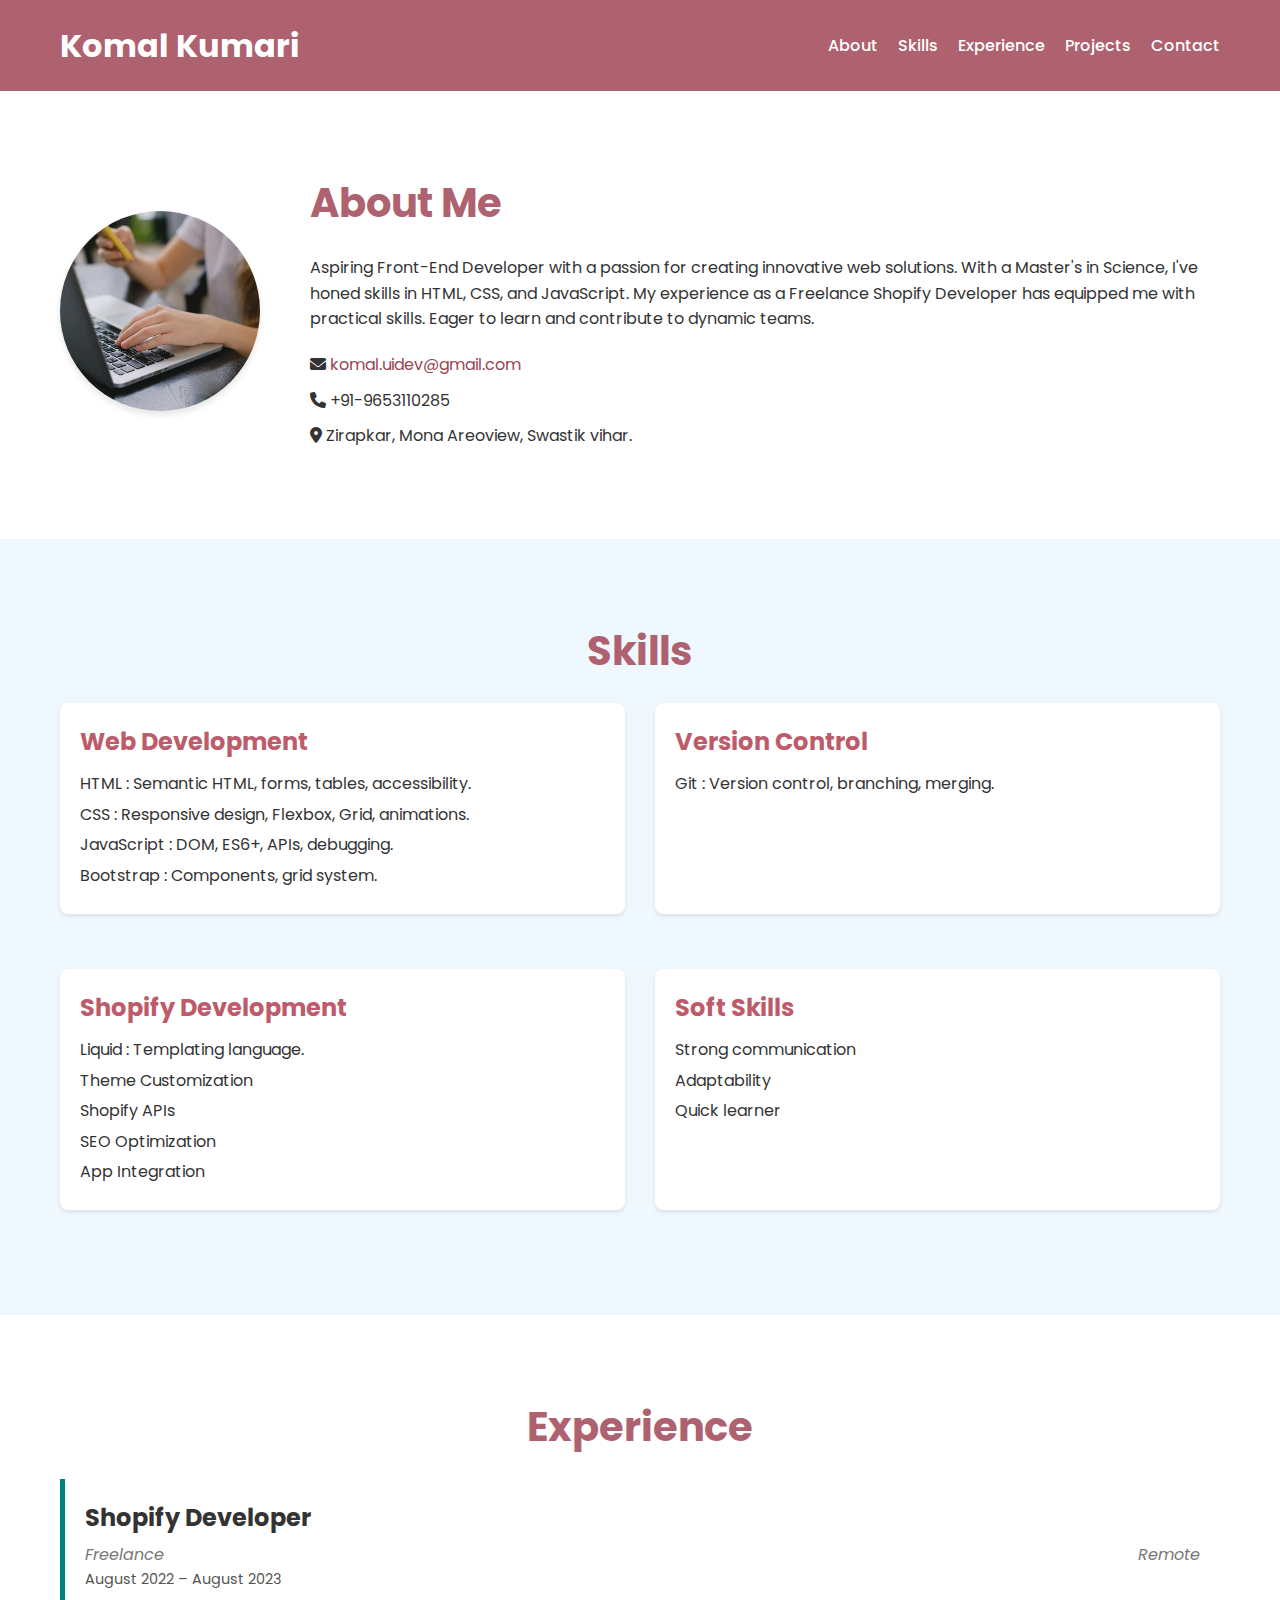
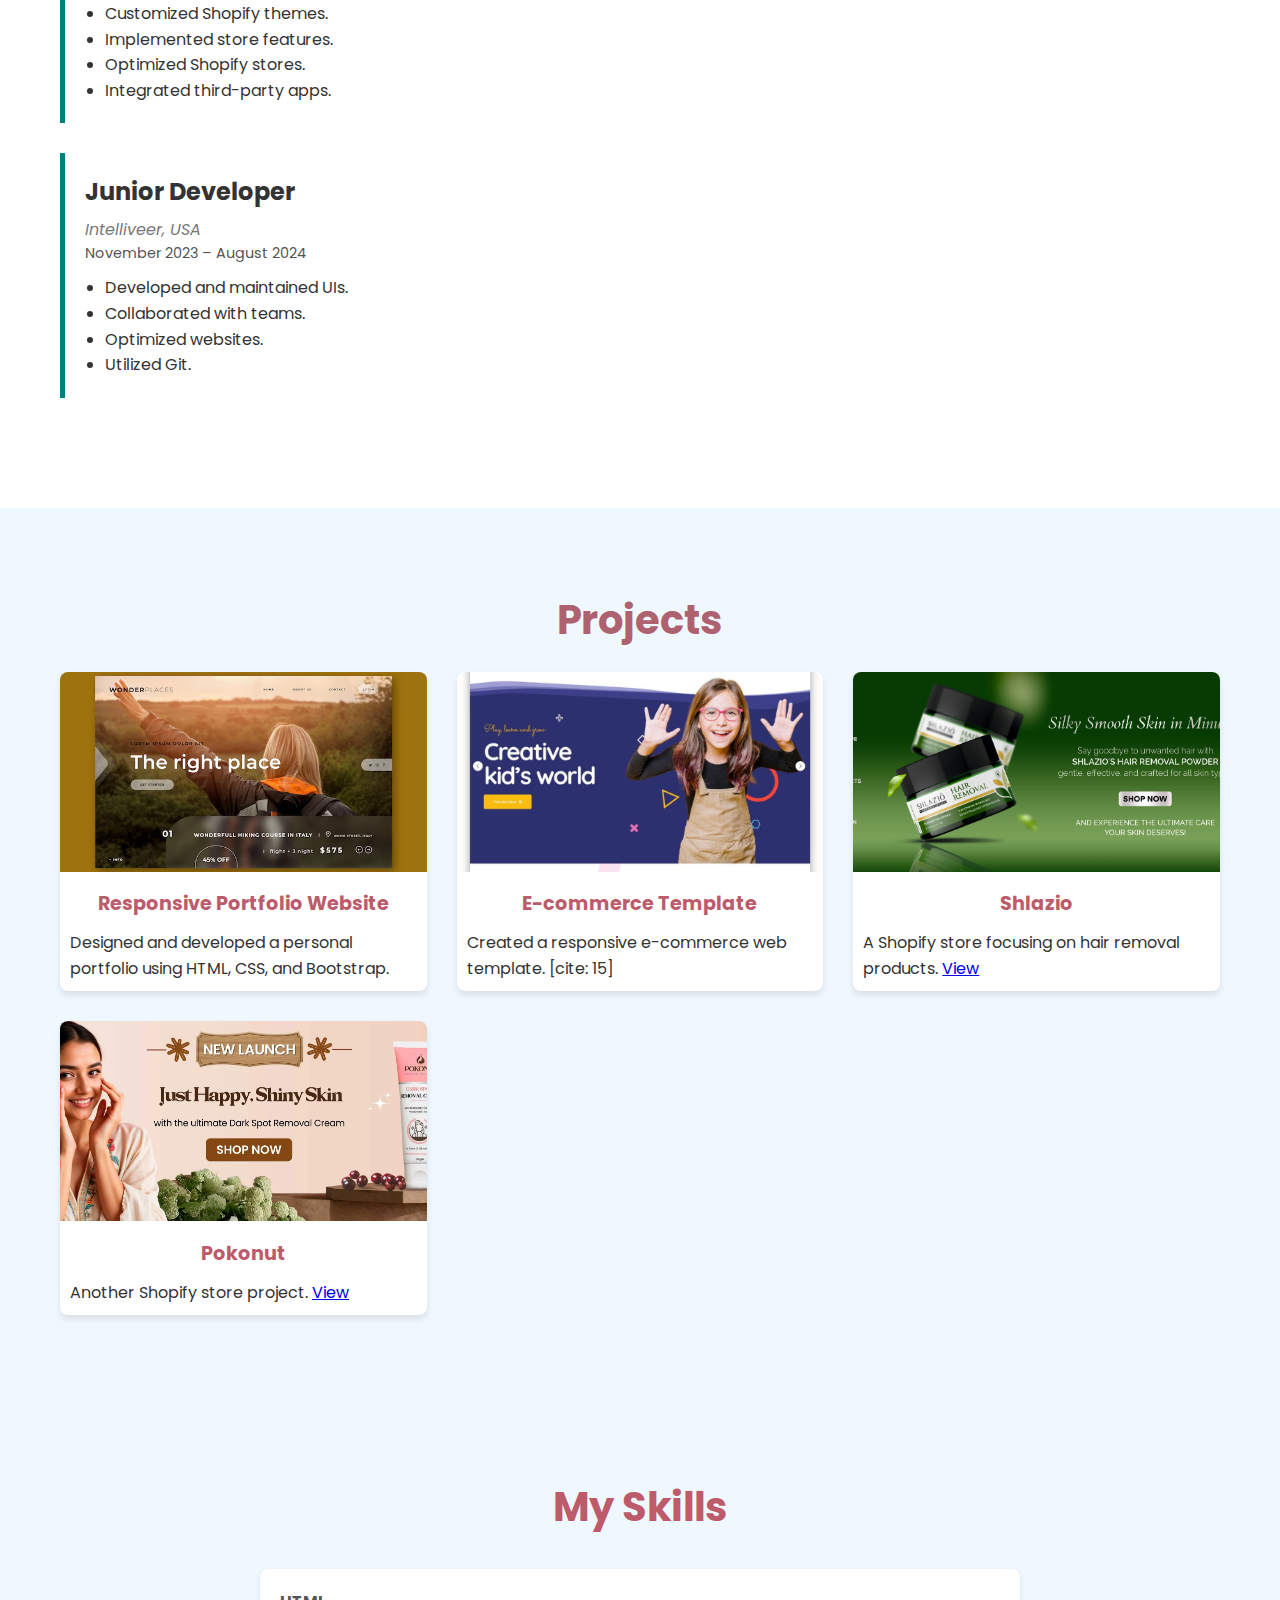
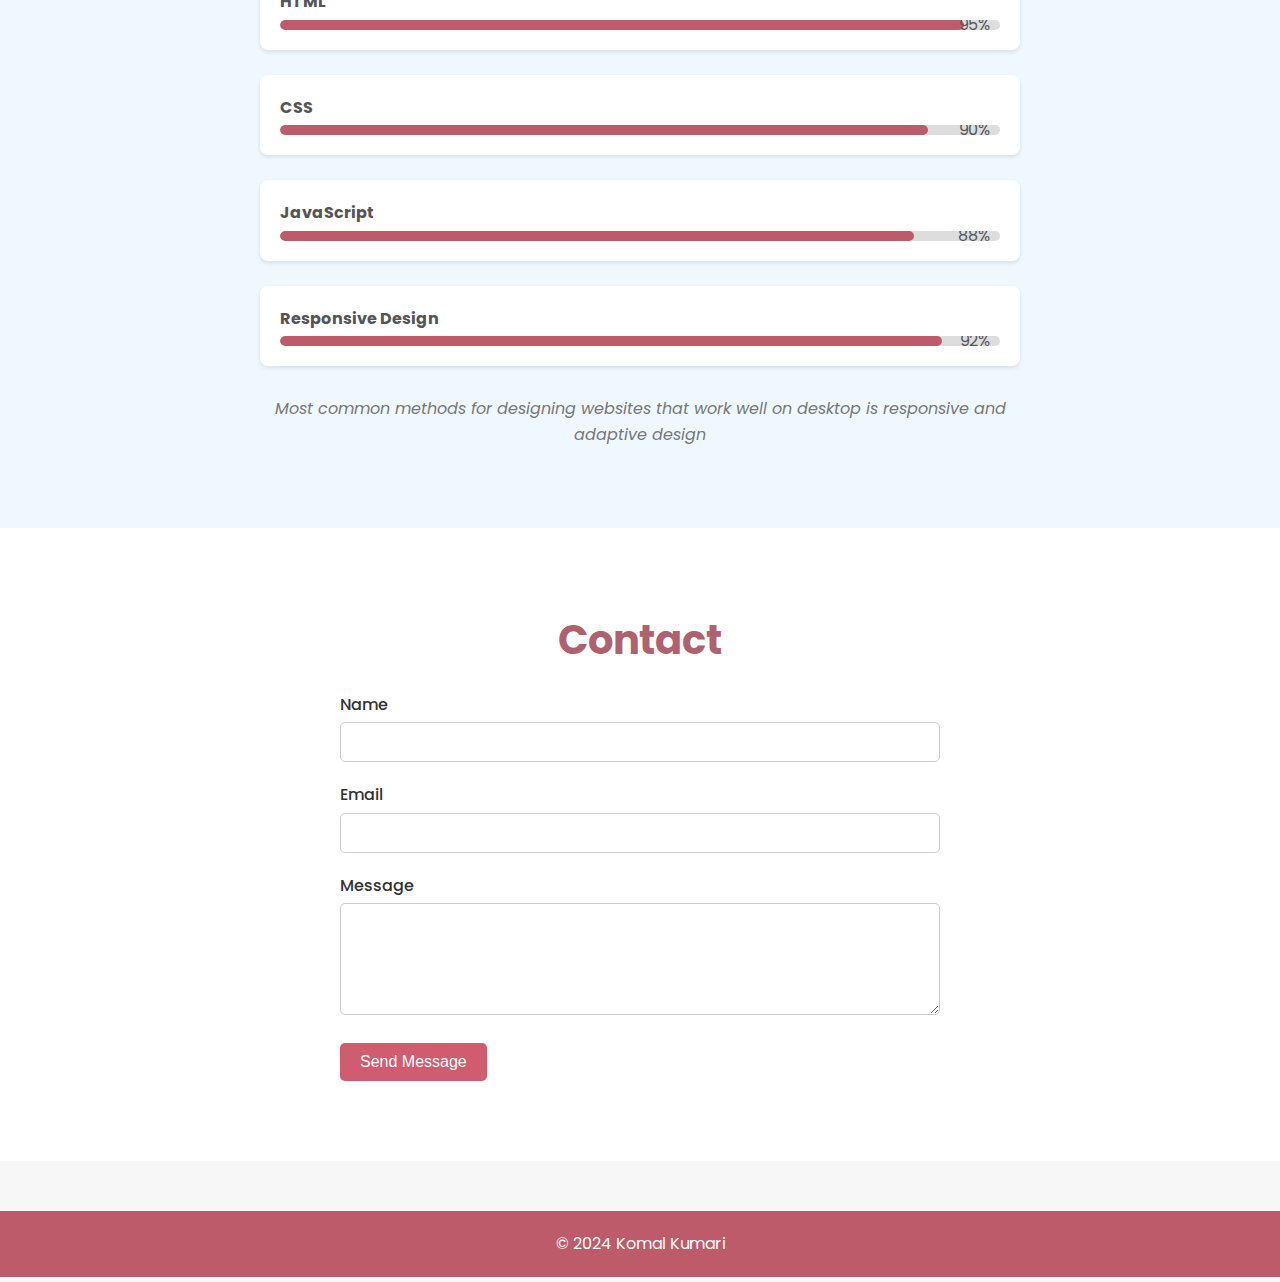
<file: index.html>
<!DOCTYPE html>
<html lang="en">

<head>
    <meta charset="UTF-8">
    <meta name="viewport" content="width=device-width, initial-scale=1.0">
    <title>Komal Kumari - Front-End Developer</title>
    <link rel="stylesheet" href="index.css">
    <link rel="stylesheet" href="https://cdnjs.cloudflare.com/ajax/libs/font-awesome/6.0.0/css/all.min.css"
        integrity="sha512-9usAa10IRO0HhonpyAIVpjrylPvoDwiPUiKdWk5t3PyolY1cOd4DSE0Ga+ri4AuTroPR5aQvXU9xC6qOPnzFeg=="
        crossorigin="anonymous" referrerpolicy="no-referrer" />
    <link rel="preconnect" href="https://fonts.googleapis.com">
    <link rel="preconnect" href="https://fonts.gstatic.com" crossorigin>
    <link href="https://fonts.googleapis.com/css2?family=Poppins:wght@400;700&display=swap" rel="stylesheet">
</head>

<body>
    <header>
        <div class="container">
            <h1>Komal Kumari</h1>
            <nav>
                <ul>
                    <li><a href="#about">About</a></li>
                    <li><a href="#skills">Skills</a></li>
                    <li><a href="#experience">Experience</a></li>
                    <li><a href="#projects">Projects</a></li>
                    <li><a href="#contact">Contact</a></li>
                </ul>
            </nav>
        </div>
    </header>

    <main>
        <section id="about" class="section">
            <div class="container">
                <div class="profile">
                    <img src="image/logok.png" alt="Komal Kumari">
                </div>
                <div class="bio">
                    <h2>About Me</h2>
                    <p>
                        Aspiring Front-End Developer with a passion for creating innovative web solutions. With a Master's
                        in Science, I've honed skills in HTML, CSS, and JavaScript. My experience as a Freelance Shopify
                        Developer has equipped me with practical skills. Eager to learn and contribute to dynamic teams.
                        
                    </p>
                    <div class="contact-info">
                        <p><i class="fa-solid fa-envelope"></i> <a
                                href="mailto:komal.uidev@gmail.com">komal.uidev@gmail.com</a></p>
                        <p><i class="fa-solid fa-phone"></i> +91-9653110285</p>
                        <p><i class="fa-solid fa-location-dot"></i> Zirapkar, Mona Areoview, Swastik vihar.</p>
                        </div>
                </div>
            </div>
        </section>

        <section id="skills" class="section">
            <div class="container">
                <h2>Skills</h2>
                <div class="skills-grid">
                    <div class="skill-item">
                        <h3>Web Development</h3>
                        <ul>
                            <li>HTML : Semantic HTML, forms, tables, accessibility.</li>
                            <li>CSS : Responsive design, Flexbox, Grid, animations. </li>
                            <li>JavaScript : DOM, ES6+, APIs, debugging.</li>
                            <li>Bootstrap : Components, grid system.</li>
                        </ul>
                    </div>
                    <div class="skill-item">
                        <h3>Version Control</h3>
                        <ul>
                            <li>Git : Version control, branching, merging. </li>
                        </ul>
                    </div>
                    <div class="skill-item">
                        <h3>Shopify Development</h3>
                        <ul>
                            <li>Liquid : Templating language.</li>
                            <li>Theme Customization</li>
                            <li>Shopify APIs</li>
                            <li>SEO Optimization</li>
                            <li>App Integration</li>
                        </ul>
                    </div>
                    <div class="skill-item">
                        <h3>Soft Skills</h3>
                        <ul>
                            <li>Strong communication</li>
                            <li>Adaptability</li>
                            <li>Quick learner</li>
                        </ul>
                    </div>
                </div>
            </div>
        </section>

        <section id="experience" class="section">
            <div class="container">
                <h2>Experience</h2>
                <div class="experience-item">
                    <h3>Shopify Developer</h3>
                    <p class="company">Freelance <span class="location">Remote</span></p>
                    <p class="duration">August 2022 – August 2023</p>
                    <ul>
                        <li>Customized Shopify themes.</li>
                        <li>Implemented store features.</li>
                        <li>Optimized Shopify stores.</li>
                        <li>Integrated third-party apps.</li>
                    </ul>
                </div>
                <div class="experience-item">
                    <h3>Junior Developer</h3>
                    <p class="company">Intelliveer, USA </p>
                    <p class="duration">November 2023 – August 2024</p>
                    <ul>
                        <li>Developed and maintained UIs.</li>
                        <li>Collaborated with teams. </li>
                        <li>Optimized websites.</li>
                        <li>Utilized Git.</li>
                    </ul>
                </div>
            </div>
        </section>

        <section id="projects" class="section">
            <div class="container">
                <h2>Projects</h2>
                <div class="projects-grid">
                    <div class="project-item">
                        <img src="image/responsive.png" alt="Responsive Portfolio Website">
                        <h3>Responsive Portfolio Website</h3>
                        <p>Designed and developed a personal portfolio using HTML, CSS, and Bootstrap.</p>
                    </div>
                    <div class="project-item">
                        <img src="image/kids.png" alt="E-commerce Template">
                        <h3>E-commerce Template</h3>
                        <p>Created a responsive e-commerce web template. [cite: 15]</p>
                    </div>
                    <div class="project-item">
                        <img src="image/Website.png" alt="Shlazio">
                        <h3>Shlazio</h3>
                        <p>A Shopify store focusing on hair removal products. <a href="https://shlazio.com/"
                                target="_blank">View</a></p>
                    </div>
                    <div class="project-item">
                        <img src="image/pokonut.png" alt="Pokonut">
                        <h3>Pokonut</h3>
                        <p>Another Shopify store project. <a href="https://www.pokonut.com/" target="_blank">View</a></p>
                    </div>
                </div>
            </div>
        </section>
        <section id="skills" class="skills-section">
            <div class="container">
                <h2>My Skills</h2>
                <div class="skill-item">
                    <div class="skill-name">HTML</div>
                    <div class="skill-bar">
                        <div class="progress" style="width: 95%;"></div>
                        <div class="skill-percentage">95%</div>
                    </div>
                </div>
                <div class="skill-item">
                    <div class="skill-name">CSS</div>
                    <div class="skill-bar">
                        <div class="progress" style="width: 90%;"></div>
                        <div class="skill-percentage">90%</div>
                    </div>
                </div>
                <div class="skill-item">
                    <div class="skill-name">JavaScript</div>
                    <div class="skill-bar">
                        <div class="progress" style="width: 88%;"></div>
                        <div class="skill-percentage">88%</div>
                    </div>
                </div>
                <div class="skill-item">
                    <div class="skill-name">Responsive Design</div>
                    <div class="skill-bar">
                        <div class="progress" style="width: 92%;"></div>
                        <div class="skill-percentage">92%</div>
                    </div>
                </div>
                <p class="design-note">Most common methods for designing websites that work well on desktop is responsive and adaptive design</p>
            </div>
        </section>

        <section id="contact" class="section">
            <div class="container">
                <h2>Contact</h2>
                <form>
                    <div class="form-group">
                        <label for="name">Name</label>
                        <input type="text" id="name" name="name" required>
                    </div>
                    <div class="form-group">
                        <label for="email">Email</label>
                        <input type="email" id="email" name="email" required>
                    </div>
                    <div class="form-group">
                        <label for="message">Message</label>
                        <textarea id="message" name="message" rows="5" required></textarea>
                    </div>
                    <button type="submit">Send Message</button>
                </form>
            </div>
        </section>
    </main>

    <footer>
        <div class="container">
            <p>&copy; 2024 Komal Kumari</p>
        </div>
    </footer>

    <script>
        document.querySelectorAll('a[href^="#"]').forEach(anchor => {
            anchor.addEventListener('click', function (e) {
                e.preventDefault();

                document.querySelector(this.getAttribute('href')).scrollIntoView({
                    behavior: 'smooth'
                });
            });
        });
    </script>
</body>

</html>
</file>
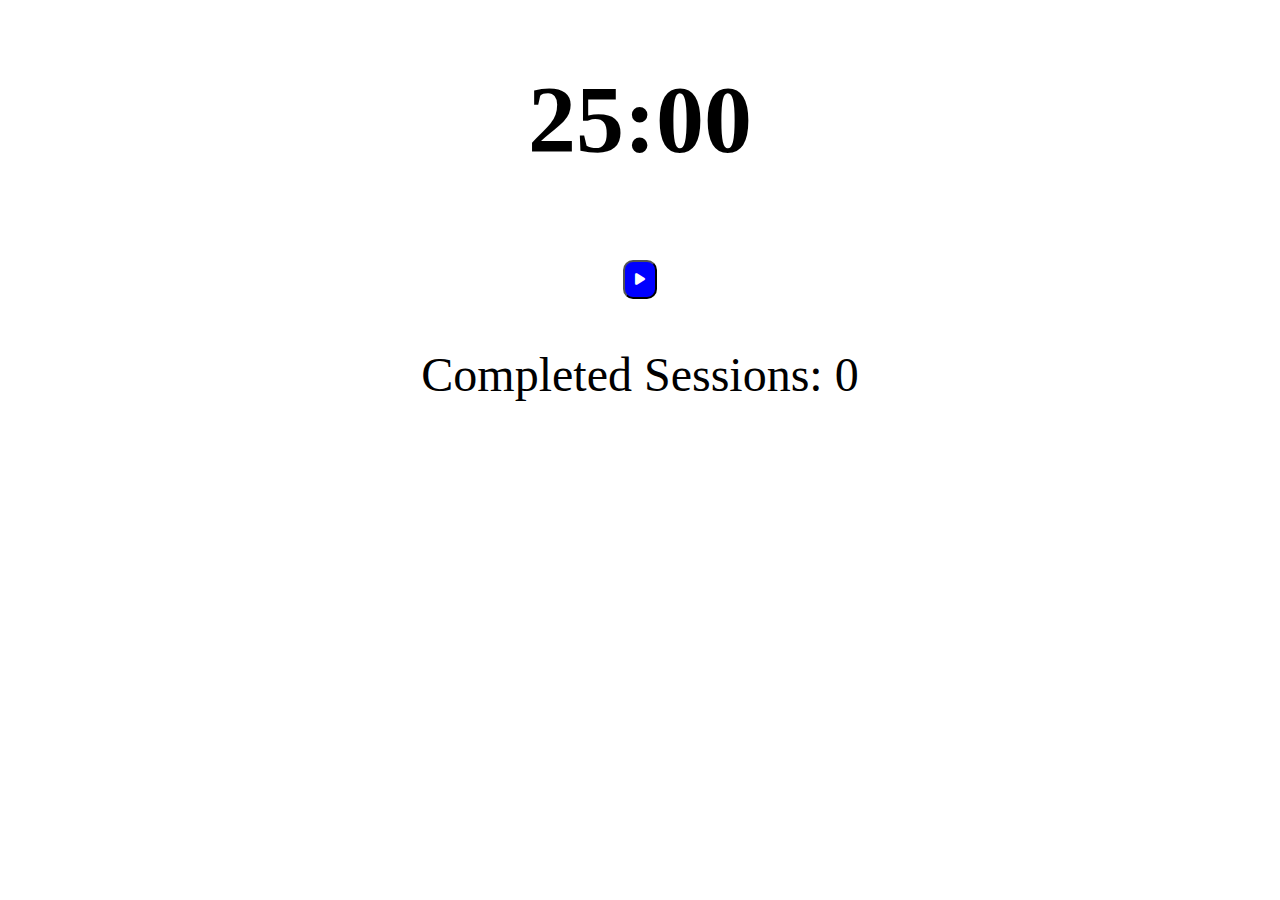
<file: pomodoro/index.html>
<!DOCTYPE html>
<html lang="en">
  <head>
    <meta charset="UTF-8" />
    <meta name="viewport" content="width=device-width, initial-scale=1.0" />
    <title>Document</title>
    <link rel="stylesheet" href="styles.css" />
    <link rel="manifest" href="/manifest.json">
     <meta name="theme-color" content="#007bff">
    <meta name="apple-mobile-web-app-capable" content="yes">
    <meta name="apple-mobile-web-app-status-bar-style" content="black-translucent">
    <meta name="apple-mobile-web-app-title" content="MyPWA">
    <link rel="apple-touch-icon" href="/images/pomodoro.png">
    <link
      rel="stylesheet"
      href="https://cdnjs.cloudflare.com/ajax/libs/font-awesome/6.0.0-beta3/css/all.min.css"
    />
    <style>
      .hidden {
        display: none;
      }
    </style>
  </head>

  <body>
    <div class="container">
      <h1 id="timer">25:00</h1>

      <button id="btn-start"><i class="fa-solid fa-play"></i></button>
      <button class="hidden" id="btn-pause">
        <i class="fa-solid fa-pause"></i>
      </button>

      <p>Completed Sessions: <span id="completedSessions">0</span></p>
    </div>

    <script src="index.js" defer></script>
  </body>
</html>
</file>
<file: pomodoro/styles.css>
.container{
    margin: 0 auto;
    text-align:center;
    font-size: 3em;

}

button{
    border-radius: 10px;
    padding:10px;
    margin-inline:10px;
    color:white;
}
#btn-start{
    background-color: blue;
    
}
#btn-pause{
    background-color: rgb(64, 64, 164);
}
#btn-stop{
    background-color: rgb(20, 142, 102);
}
</file>
<file: index.css>
/* Reset and General Styles */
* {
    margin: 0;
    padding: 0;
    box-sizing: border-box;
}

body {
    font-family: 'Poppins', sans-serif; /* Use Poppins font */
    line-height: 1.6;
    background-color: #f7f7f7;
    color: #333;
}

.container {
    max-width: 1200px;
    margin: 0 auto;
    padding: 0 20px;
}

.section {
    padding: 80px 0;
}

h2 {
    font-size: 2.5rem;
    margin-bottom: 20px;
    text-align: center;
    color: rgb(174, 97, 110);
}

/* Header */
header {
    background-color: rgb(174, 97, 110);
    color: white;
    padding: 20px 0;
    position: sticky;
    top: 0;
    z-index: 100;
}

header .container {
    display: flex;
    justify-content: space-between;
    align-items: center;
}

header h1 {
    font-size: 2rem;
}

nav ul {
    list-style: none;
    display: flex;
}

nav ul li {
    margin-left: 20px;
}

nav ul li a {
    color: white;
    text-decoration: none;
    font-weight: 500;
    transition: color 0.3s ease;
}

nav ul li a:hover {
    color: #f0e68c; /* Example hover color */
}

/* About Section */
#about {
    background-color: white;
}

#about .container {
    display: flex;
    align-items: center;
    gap: 50px;
}

#about .profile img {
    width: 200px;
    height: 200px;
    border-radius: 50%;
    object-fit: cover;
    box-shadow: 0 4px 6px rgba(0, 0, 0, 0.1);
}

#about .bio h2 {
    text-align: left;
}

#about .bio .contact-info {
    margin-top: 20px;
}

#about .bio .contact-info p {
    margin-bottom: 10px;
}

#about .bio .contact-info a {
    color:rgb(150, 69, 83);
    text-decoration: none;
}

/* Skills Section */
#skills {
    background-color: #f0f8ff; /* Light blue background */
}

#skills .skills-grid {
    display: grid;
    grid-template-columns: repeat(2, 1fr);
    gap: 30px;
}

#skills .skill-item {
    background-color: white;
    padding: 20px;
    border-radius: 8px;
    box-shadow: 0 2px 4px rgba(0, 0, 0, 0.1);
}

#skills .skill-item h3 {
    font-size: 1.5rem;
    margin-bottom: 10px;
    color:rgb(189, 91, 107);
}

#skills .skill-item ul {
    list-style: none;
}

#skills .skill-item ul li {
    margin-bottom: 5px;
}

/* Experience Section */
#experience {
    background-color: white;
}

#experience .experience-item {
    margin-bottom: 30px;
    padding: 20px;
    border-left: 5px solid #008080;
}

#experience .experience-item h3 {
    font-size: 1.5rem;
    margin-bottom: 5px;
}

#experience .company {
    font-style: italic;
    color: #777;
    display: flex;
    justify-content: space-between;
}

#experience .duration {
    color: #555;
    font-size: 0.9em;
    margin-bottom: 10px;
}

#experience .experience-item ul {
    list-style: disc;
    padding-left: 20px;
}

/* Projects Section */
#projects {
    background-color: #f0f8ff;
}

#projects .projects-grid {
    display: grid;
    grid-template-columns: repeat(auto-fit, minmax(300px, 1fr));
    gap: 30px;
}

#projects .project-item {
    background-color: white;
    border-radius: 8px;
    overflow: hidden;
    box-shadow: 0 4px 6px rgba(0, 0, 0, 0.1);
    transition: transform 0.3s ease;
}

#projects .project-item:hover {
    transform: translateY(-5px);
}

#projects .project-item img {
    width: 100%;
    height: 200px;
    object-fit: cover;
}

#projects .project-item h3 {
    font-size: 1.2rem;
    padding: 10px;
    text-align: center;
    color:rgb(189, 91, 107);
}

#projects .project-item p {
    padding: 0 10px 10px;
}

/* Contact Section */
#contact {
    background-color: white;
}

#contact form {
    max-width: 600px;
    margin: 0 auto;
}

#contact .form-group {
    margin-bottom: 20px;
}

#contact label {
    display: block;
    font-weight: 500;
    margin-bottom: 5px;
}

#contact input,
#contact textarea {
    width: 100%;
    padding: 10px;
    border: 1px solid #ccc;
    border-radius: 5px;
    font-size: 1rem;
}

#contact button {
    background-color: rgb(208, 92, 111);
    color: white;
    border: none;
    padding: 10px 20px;
    border-radius: 5px;
    font-size: 1rem;
    cursor: pointer;
    transition: background-color 0.3s ease;
}

#contact button:hover {
    background-color: rgb(189, 91, 107);
}

/* Footer */
footer {
    background-color:rgb(189, 91, 107);
    color: white;
    text-align: center;
    padding: 20px 0;
    margin-top: 50px;
}

/* Media Queries for Responsiveness */
@media (max-width: 768px) {
    header .container {
        flex-direction: column;
        align-items: center;
    }

    header nav {
        margin-top: 10px;
    }

    nav ul {
        flex-direction: column;
        align-items: center;
    }

    nav ul li {
        margin-left: 0;
        margin-top: 10px;
    }

    #about .container {
        flex-direction: column;
    }

    #about .profile img {
        width: 150px;
        height: 150px;
    }

    #skills .skills-grid {
        grid-template-columns: 1fr;
    }

    #projects .projects-grid {
        grid-template-columns: 1fr;
    }
}
/* Skills Section */
.skills-section {
    padding: 80px 0;
    background-color: #f7f7f7; /* Adjust background color as needed */
}

.skills-section .container {
    max-width: 800px;
    margin: 0 auto;
    padding: 0 20px;
}

.skills-section h2 {
    font-size: 2.5rem;
    margin-bottom: 30px;
    text-align: center;
    color:rgb(189, 91, 107); /* Adjust heading color */
}

.skill-item {
    margin-bottom: 25px;
}

.skill-name {
    font-weight: bold;
    margin-bottom: 5px;
    color: #555; /* Adjust skill name color */
}

.skill-bar {
    background-color: #ddd; /* Background color of the progress bar container */
    height: 10px;
    border-radius: 5px;
    position: relative;
    overflow: hidden;
}

.skill-bar .progress {
    background-color:rgb(189, 91, 107); /* Color of the progress bar */
    height: 100%;
    border-radius: 5px;
}

.skill-percentage {
    position: absolute;
    top: 50%;
    right: 10px;
    transform: translateY(-50%);
    color: #555; /* Adjust percentage color */
    font-size: 1rem;
}

.skills-section .design-note {
    font-style: italic;
    color: #777;
    margin-top: 30px;
    text-align: center;
}
</file>
